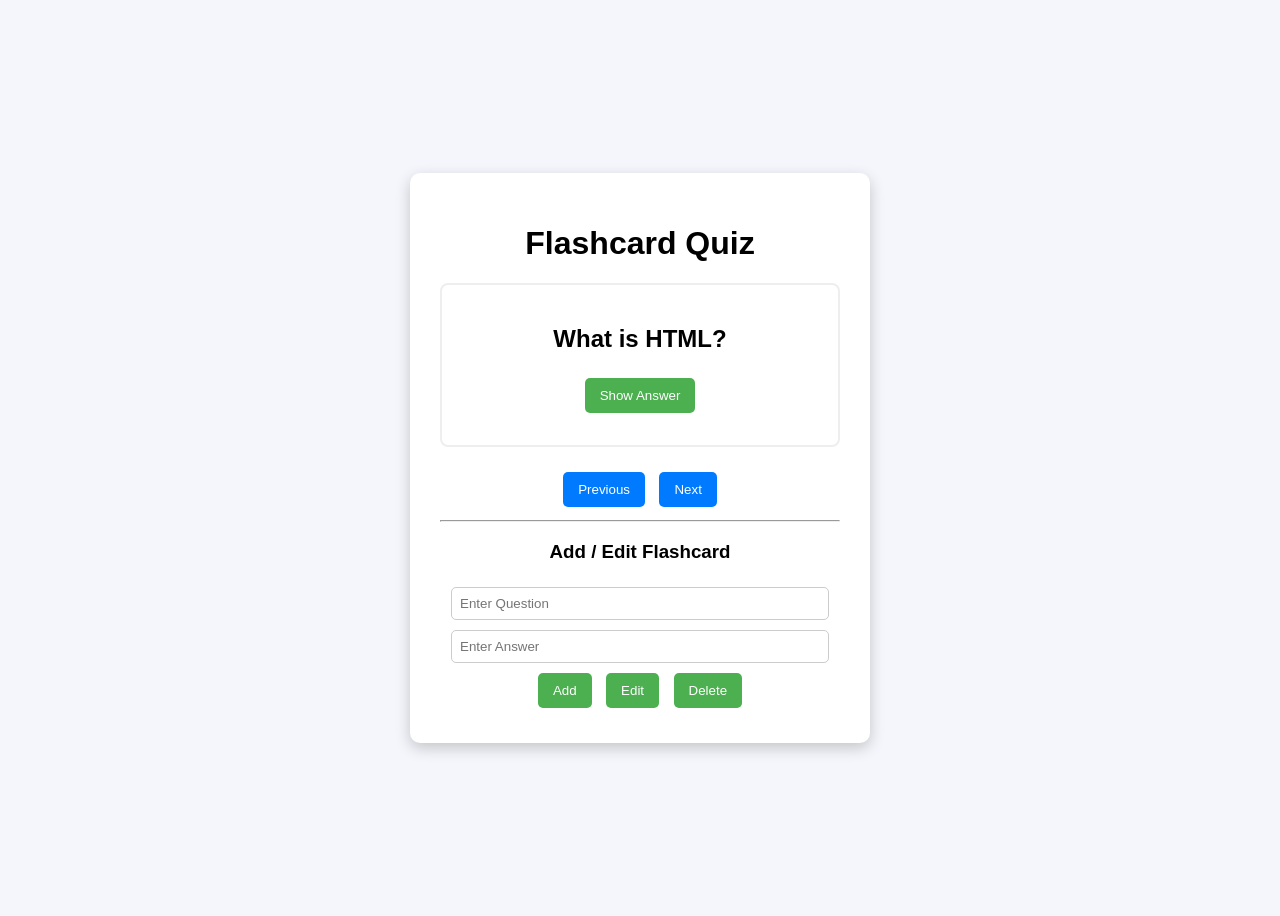
<file: CodeAlpha/Task 1/FlashCard_Quiz/index.html>
<!DOCTYPE html>
<html lang="en">
<head>
    <meta charset="UTF-8">
    <meta name="viewport" content="width=device-width, initial-scale=1.0">
    <title>Document</title>
    <link rel="stylesheet" href="./css/style.css">
</head>
<body>

    <div class="container">

<h1>Flashcard Quiz</h1>

<div class="flashcard">
    <h2 id="question">Question</h2>
    <p id="answer" class="hidden">Answer</p>

    <button onclick="showAnswer()">Show Answer</button>
</div>

<div class="navigation">
    <button onclick="prevCard()">Previous</button>
    <button onclick="nextCard()">Next</button>
</div>

<hr>

<h3>Add / Edit Flashcard</h3>

<input type="text" id="newQuestion" placeholder="Enter Question">
<input type="text" id="newAnswer" placeholder="Enter Answer">

<div class="actions">
<button onclick="addCard()">Add</button>
<button onclick="editCard()">Edit</button>
<button onclick="deleteCard()">Delete</button>
</div>

</div>




    <script src="./js/script.js"></script>
</body>
</html>
</file>
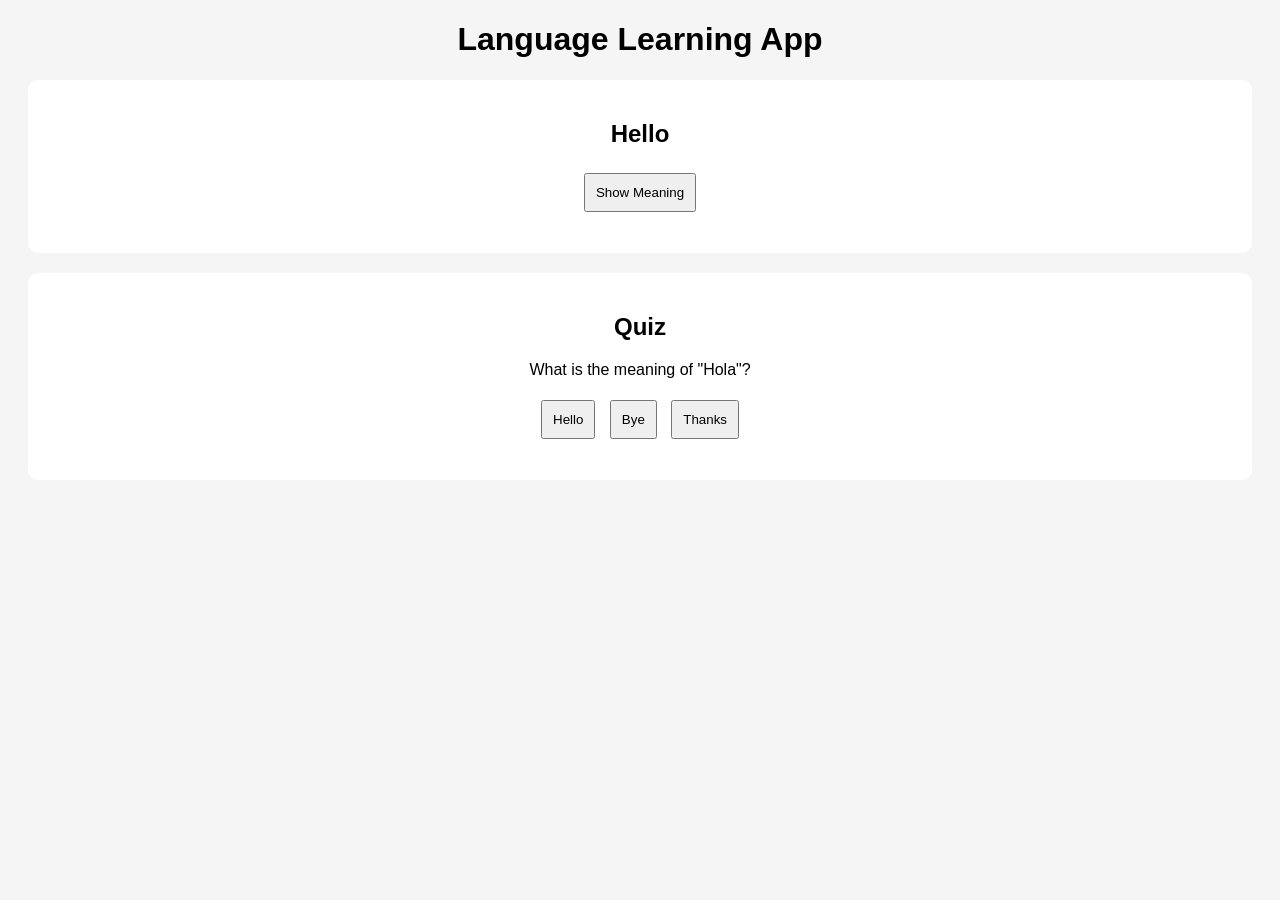
<file: CodeAlpha/Task 1/Language_learning/index.html>
<!DOCTYPE html>
<html lang="en">
<head>
    <meta charset="UTF-8">
    <meta name="viewport" content="width=device-width, initial-scale=1.0">
    <title>Document</title>
    <link rel="stylesheet" href="./css/style.css">
</head>
<body>

    <h1>Language Learning App</h1>

<div class="card">
    <h2 id="word">Hello</h2>
    <button onclick="showMeaning()">Show Meaning</button>
    <p id="meaning"></p>
</div>

<div class="quiz">
    <h2>Quiz</h2>
    <p>What is the meaning of "Hola"?</p>

    <button onclick="checkAnswer('Hello')">Hello</button>
    <button onclick="checkAnswer('Bye')">Bye</button>
    <button onclick="checkAnswer('Thanks')">Thanks</button>

    <p id="result"></p>
</div>
    
    <script src="./js/script.js"></script>
</body>
</html>
</file>
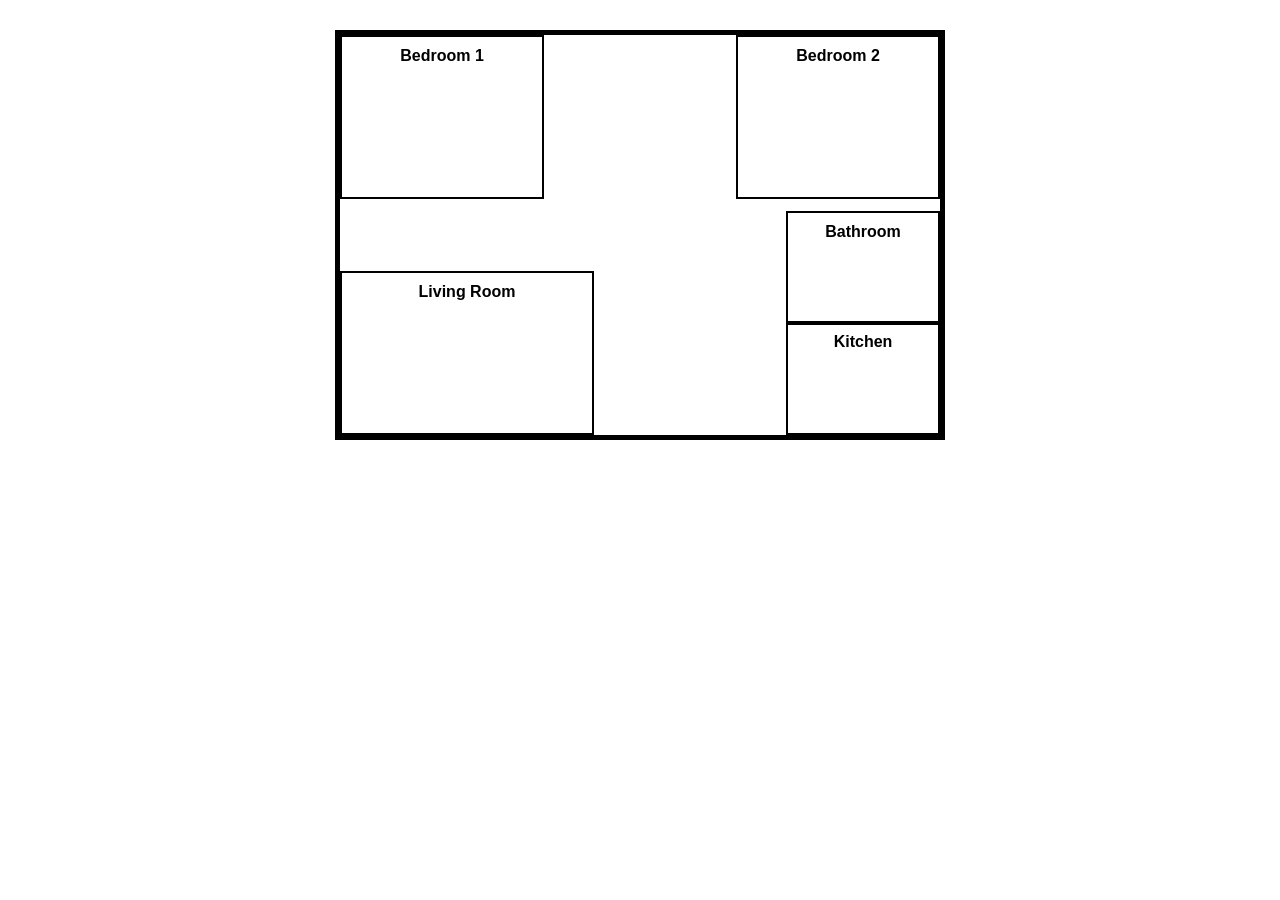
<file: CodeAlpha/Tasks 2/2D Floor Plan Code/index.html>
<!DOCTYPE html>
<html>
<head>
    <title>Simple Floor Plan</title>
    <link rel="stylesheet" href="./css/style.css">
</head>
<body>

<div class="house">

    <div class="room bedroom1">Bedroom 1</div>
    <div class="room bedroom2">Bedroom 2</div>
    <div class="room living">Living Room</div>
    <div class="room kitchen">Kitchen</div>
    <div class="room bathroom">Bathroom</div>

</div>

</body>
</html>
</file>
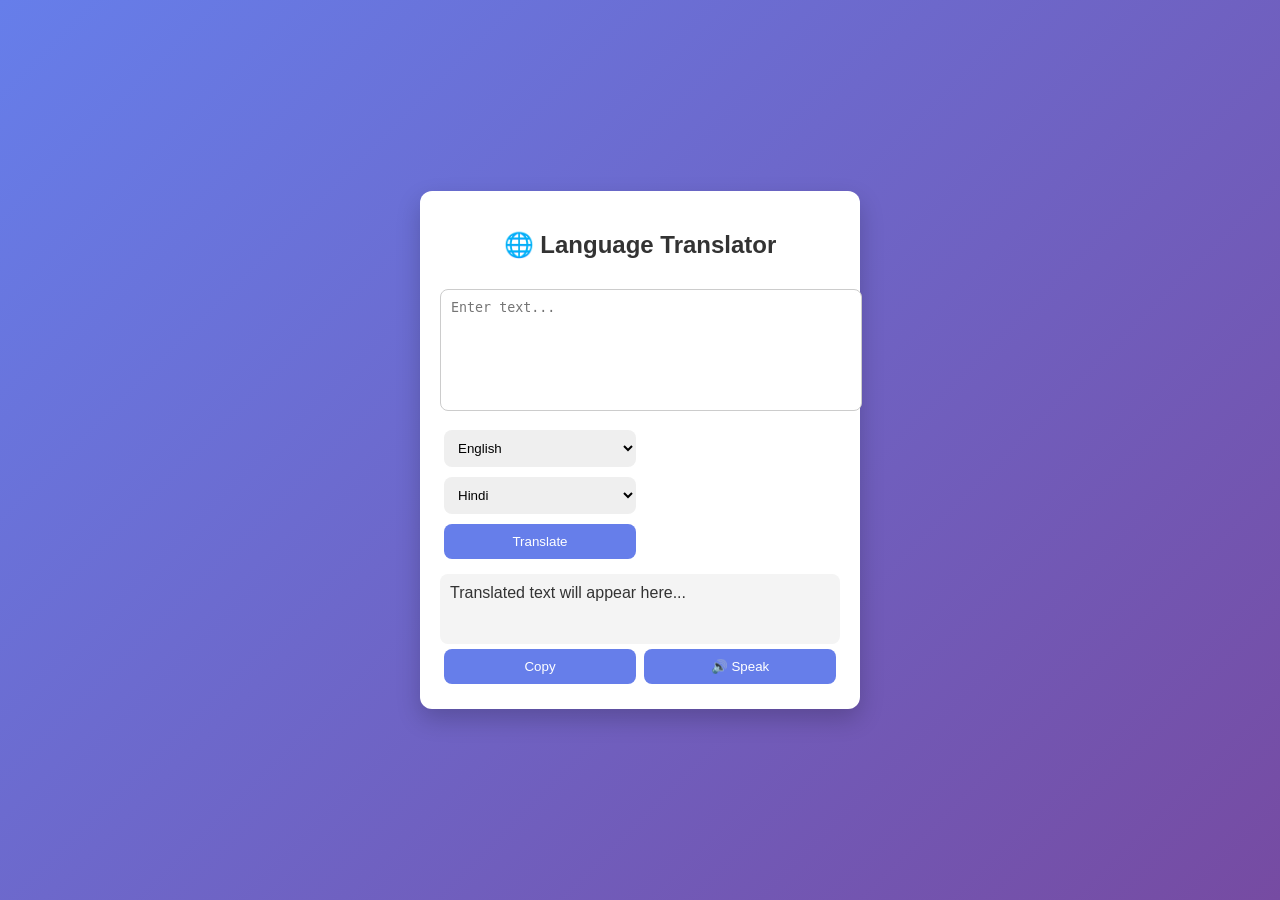
<file: CodeAlpha/Tasks 3/Language Translater Tolls/index.html>
<!DOCTYPE html>
<html lang="en">
<head>
    <meta charset="UTF-8">
    <meta name="viewport" content="width=device-width, initial-scale=1.0">
    <title>Document</title>
    <link rel="stylesheet" href="./css/style.css">
</head>
<body>
     <div class="container">
    <h2>🌐 Language Translator</h2>

    <textarea id="inputText" placeholder="Enter text..."></textarea>

    <div>
      <select id="sourceLang">
        <option value="en">English</option>
        <option value="hi">Hindi</option>
        <option value="mr">Marathi</option>
        <option value="fr">French</option>
        <option value="es">Spanish</option>
      </select>

      <select id="targetLang">
        <option value="hi">Hindi</option>
        <option value="en">English</option>
        <option value="mr">Marathi</option>
        <option value="fr">French</option>
        <option value="es">Spanish</option>
      </select>
    </div>

    <button onclick="translateText()">Translate</button>

    <div class="output" id="outputText">Translated text will appear here...</div>

    <div class="actions">
      <button onclick="copyText()">Copy</button>
      <button onclick="speakText()">🔊 Speak</button>
    </div>
  </div>

    <script src="./js/script.js"></script>
</body>
</html>
</file>
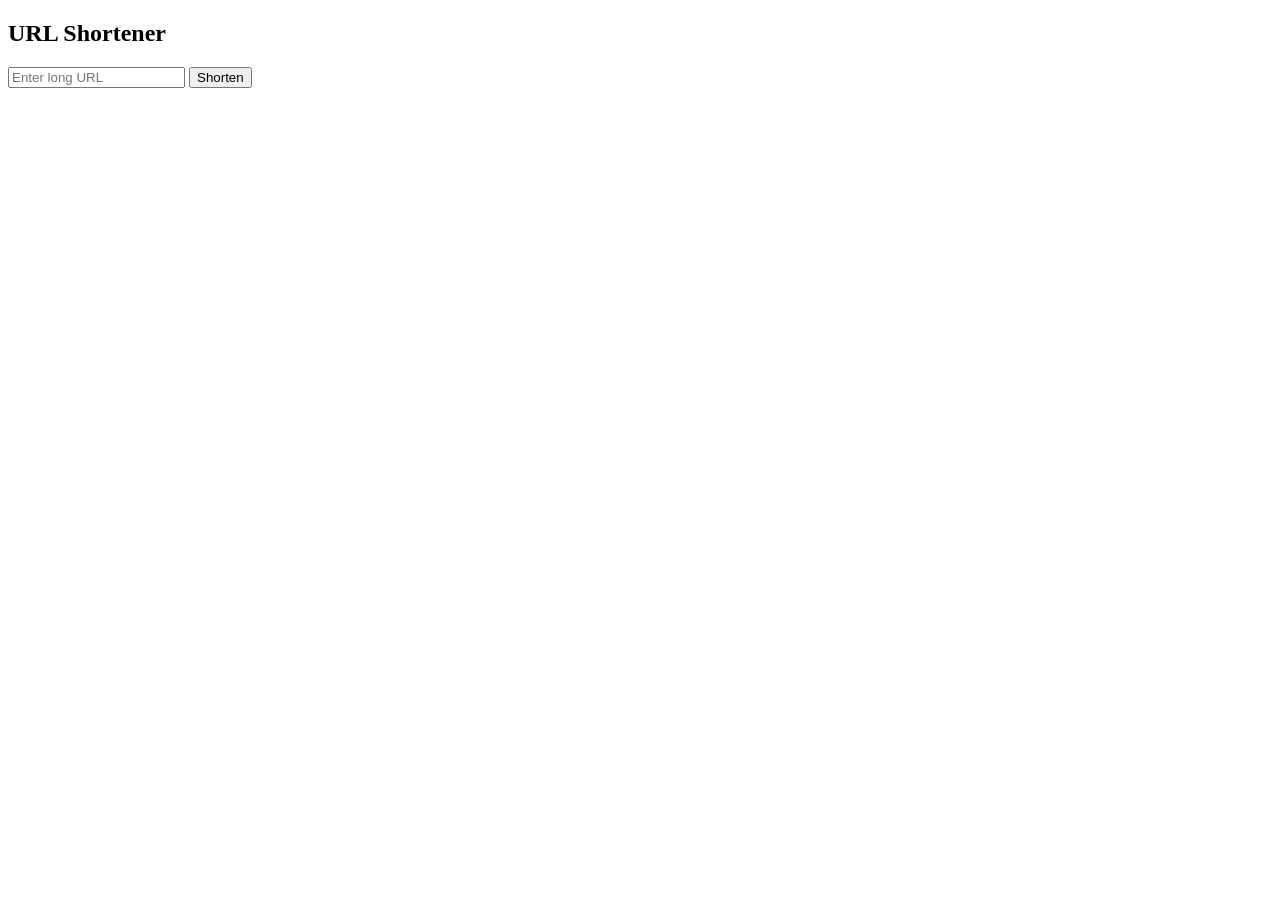
<file: CodeAlpha/Tasks 4/simple URL shortener/templates/index.html>
<!DOCTYPE html>
<html>
<head>
    <title>URL Shortener</title>
</head>
<body>

<h2>URL Shortener</h2>

<form method="POST" action="/shorten">
    <input type="text" name="long_url" placeholder="Enter long URL" required>
    <button type="submit">Shorten</button>
</form>

</body>
</html>
</file>
<file: CodeAlpha/Task 1/FlashCard_Quiz/css/style.css>
body{
font-family: Arial;
background:#f4f6fb;
display:flex;
justify-content:center;
align-items:center;
height:100vh;
}

.container{
background:white;
padding:30px;
border-radius:10px;
width:400px;
text-align:center;
box-shadow:0 5px 15px rgba(0,0,0,0.2);
}

.flashcard{
margin:20px 0;
padding:20px;
border:2px solid #eee;
border-radius:8px;
min-height:120px;
}

.hidden{
display:none;
}

button{
padding:10px 15px;
margin:5px;
border:none;
background:#4CAF50;
color:white;
border-radius:5px;
cursor:pointer;
}

button:hover{
background:#45a049;
}

.navigation button{
background:#007BFF;
}

.navigation button:hover{
background:#0062cc;
}

input{
width:90%;
padding:8px;
margin:5px 0;
border:1px solid #ccc;
border-radius:5px;
}
</file>
<file: CodeAlpha/Task 1/Language_learning/css/style.css>
body{
    font-family: Arial;
    text-align: center;
    background:#f5f5f5;
}

.card{
    background:white;
    padding:20px;
    margin:20px;
    border-radius:10px;
}

.quiz{
    background:white;
    padding:20px;
    margin:20px;
    border-radius:10px;
}

button{
    padding:10px;
    margin:5px;
}
</file>
<file: CodeAlpha/Tasks 2/2D Floor Plan Code/css/style.css>
body {
        font-family: Arial;
        display: flex;
        justify-content: center;
        margin-top: 30px;
    }
    .house {
        width: 600px;
        height: 400px;
        border: 5px solid black;
        position: relative;
    }
    .room {
        border: 2px solid black;
        position: absolute;
        text-align: center;
        padding-top: 10px;
        font-weight: bold;
    }
    /* Rooms */
    .bedroom1 {
        width: 200px;
        height: 150px;
        top: 0;
        left: 0;
    }
    .bedroom2 {
        width: 200px;
        height: 150px;
        top: 0;
        right: 0;
    }
    .living {
        width: 250px;
        height: 150px;
        bottom: 0;
        left: 0;
    }
    .kitchen {
        width: 150px;
        height: 100px;
        bottom: 0;
        right: 0;
    }
    .bathroom {
        width: 150px;
        height: 100px;
        bottom: 110px;
        right: 0;
    }
</file>
<file: CodeAlpha/Tasks 3/Language Translater Tolls/css/style.css>
body {
      font-family: Arial, sans-serif;
      background: linear-gradient(135deg, #667eea, #764ba2);
      display: flex;
      justify-content: center;
      align-items: center;
      height: 100vh;
      margin: 0;
      color: #333;
    }
    .container {
      background: #fff;
      padding: 20px;
      border-radius: 12px;
      width: 400px;
      box-shadow: 0 10px 25px rgba(0,0,0,0.2);
    }
    h2 {
      text-align: center;
    }
    textarea {
      width: 100%;
      height: 100px;
      margin: 10px 0;
      padding: 10px;
      border-radius: 8px;
      border: 1px solid #ccc;
      resize: none;
    }
    select, button {
      width: 48%;
      padding: 10px;
      margin: 5px 1%;
      border-radius: 8px;
      border: none;
    }
    button {
      background: #667eea;
      color: white;
      cursor: pointer;
    }
    button:hover {
      background: #5a67d8;
    }
    .output {
      margin-top: 10px;
      padding: 10px;
      background: #f4f4f4;
      border-radius: 8px;
      min-height: 50px;
    }
    .actions {
      display: flex;
      justify-content: space-between;
    }
</file>
